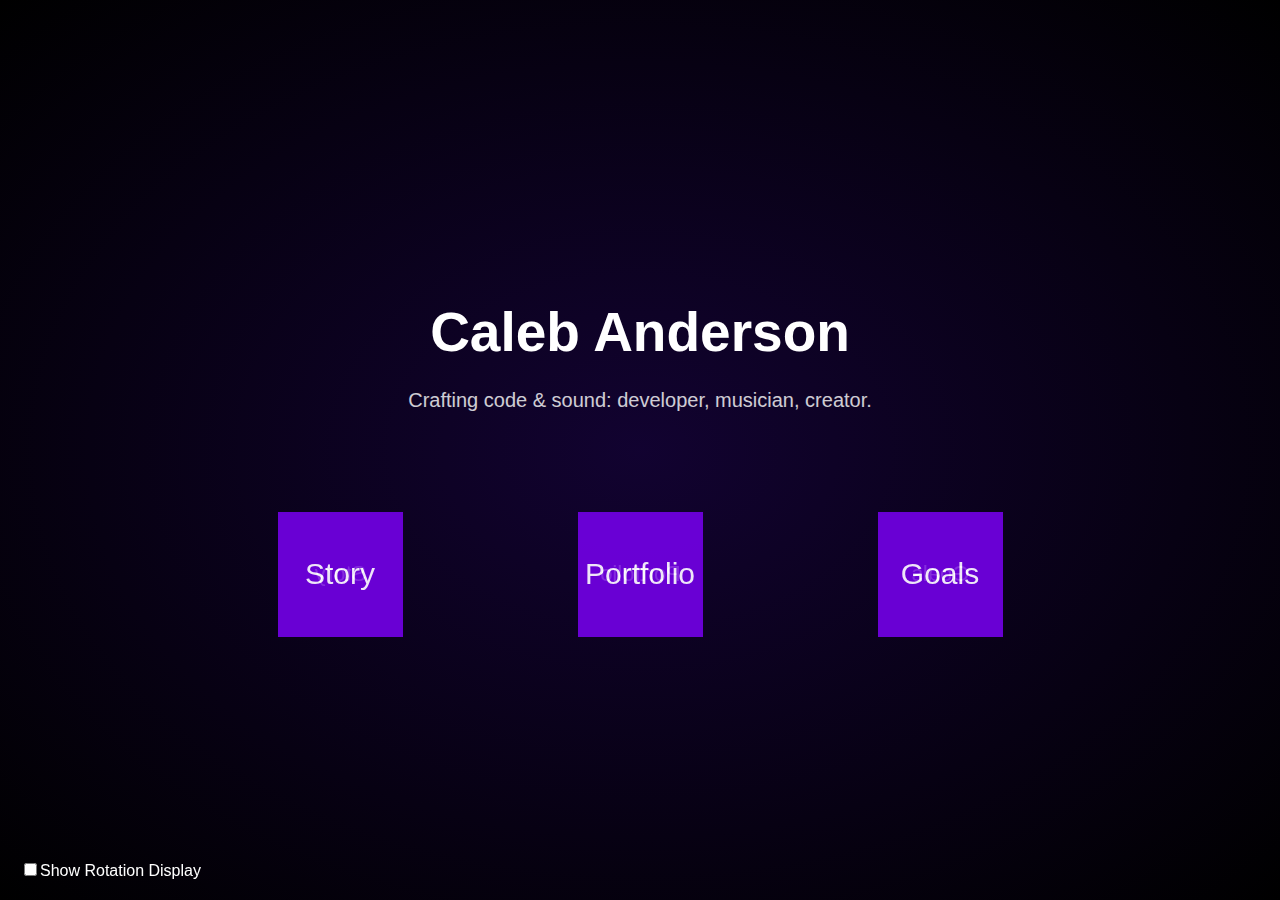
<file: index.html>
<!DOCTYPE html>
<html>
<head>
    <meta http-equiv="Refresh" content="0; url=homepage/">
</head>
<body>
    <p>If you are not redirected, <a href="homepage/">click here</a> to go to the homepage.</p>
</body>
</html>
</file>
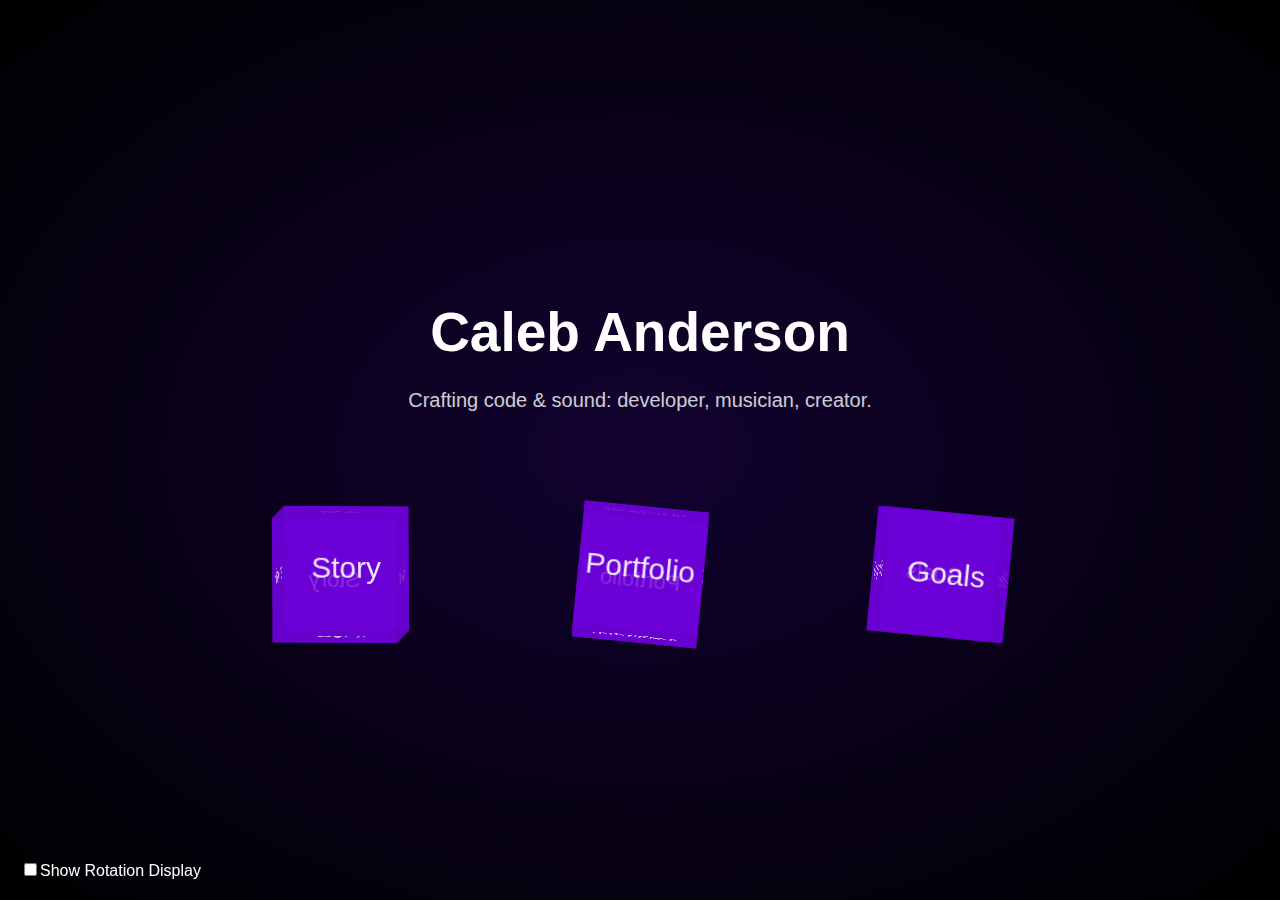
<file: homepage/index.html>
<!DOCTYPE html>
<html lang="en">
<head>
    <meta charset="UTF-8" />
    <meta name="viewport" content="width=device-width, initial-scale=1.0" />
    <title>Caleb Anderson</title>
    <link rel="stylesheet" href="style.css" />
</head>
<body>
    <div class="content-container">
        <h1>Caleb Anderson</h1>
        <p class="subtitle">Crafting code & sound: developer, musician, creator.</p>
        <div class="checkbox-container">
            <label>
                <input type="checkbox" id="toggleRotation" checked>Show Rotation Display
            </label>
        </div>
        <div class="button-container">
            <a href="../story/index.html" class="button">
                <div class="face front">Story</div>
                <div class="face back">Story</div>
                <div class="face top">故事</div>
                <div class="face bottom">कहानी</div>
                <div class="face left">Histoire</div>
                <div class="face right">Historia</div>
                <span class="rotation-display">(0, 0, 0)</span>
            </a>
            <a href="../portfolio/index.html" class="button">
                <div class="face front">Portfolio</div>
                <div class="face back">Portfolio</div>
                <div class="face top">投资组合</div>
                <div class="face bottom">पोर्टफोलियो</div>
                <div class="face left">Portefeuille</div>
                <div class="face right">Portafolio</div>
                <span class="rotation-display">(0, 0, 0)</span>
            </a>
            <a href="../goals/index.html" class="button">
                <div class="face front">Goals</div>
                <div class="face back">Goals</div>
                <div class="face top">目标</div>
                <div class="face bottom">लक्ष्य</div>
                <div class="face left">Objectifs</div>
                <div class="face right">Objetivos</div>
                <span class="rotation-display">(0, 0, 0)</span>
            </a>
        </div>
    </div>
    <script src="script.js"></script>
</body>
</html>
</file>
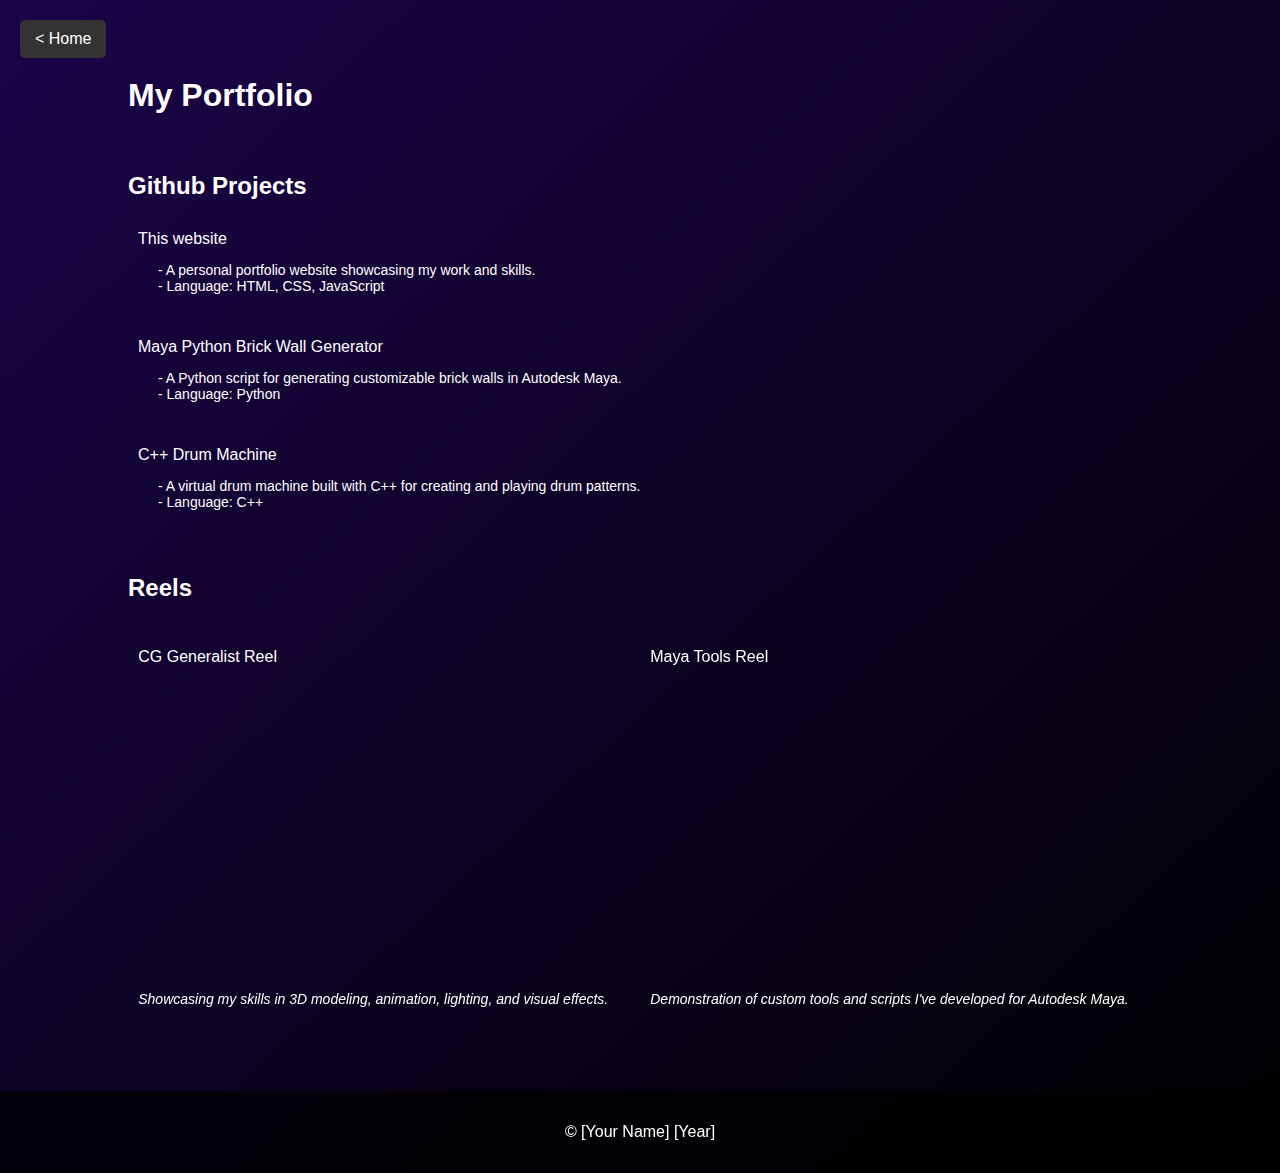
<file: portfolio/index.html>
<!DOCTYPE html>
<html lang="en">
<head>
    <meta charset="UTF-8">
    <meta name="viewport" content="width=device-width, initial-scale=1.0">
    <title>Portfolio</title>
    <link rel="stylesheet" href="style.css">
</head>
<body>
    <div class="content-wrapper">
        <div class="container">
            <header>
                <a href="../homepage/" class="home-button">&lt; Home</a>
                <h1>My Portfolio</h1>
            </header>
            <section class="projects">
                <h2>Github Projects</h2>
                <ul>
                    <li>
                        <a href="https://github.com/yourusername/project1">This website</a>
                        <p class="description">- A personal portfolio website showcasing my work and skills. <br> - Language: HTML, CSS, JavaScript</p>
                    </li>
                    <li>
                        <a href="https://github.com/yourusername/project2">Maya Python Brick Wall Generator</a>
                        <p class="description">- A Python script for generating customizable brick walls in Autodesk Maya. <br> - Language: Python</p>
                    </li>
                    <li>
                        <a href="https://github.com/yourusername/project3">C++ Drum Machine</a>
                        <p class="description">- A virtual drum machine built with C++ for creating and playing drum patterns. <br> - Language: C++</p>
                    </li>
                </ul>
            </section>
            <section class="reels">
                <h2>Reels</h2>
                <div class="reel-container">
                    <div class="video-container">
                        <p>CG Generalist Reel</p>
                        <iframe src="https://player.vimeo.com/video/00000000" frameborder="0" allow="autoplay; fullscreen" allowfullscreen></iframe>
                        <p class="reel-description">Showcasing my skills in 3D modeling, animation, lighting, and visual effects.</p>
                    </div>
                    <div class="video-container">
                        <p>Maya Tools Reel</p>
                        <iframe src="https://player.vimeo.com/video/00000001" frameborder="0" allow="autoplay; fullscreen" allowfullscreen></iframe>
                        <p class="reel-description">Demonstration of custom tools and scripts I've developed for Autodesk Maya.</p>
                    </div>
                </div>
            </section>
        </div>
    </div>
    <footer>
        <p>&copy; [Your Name] [Year]</p>
    </footer>
    <script src="script.js"></script>
</body>
</html>
</file>
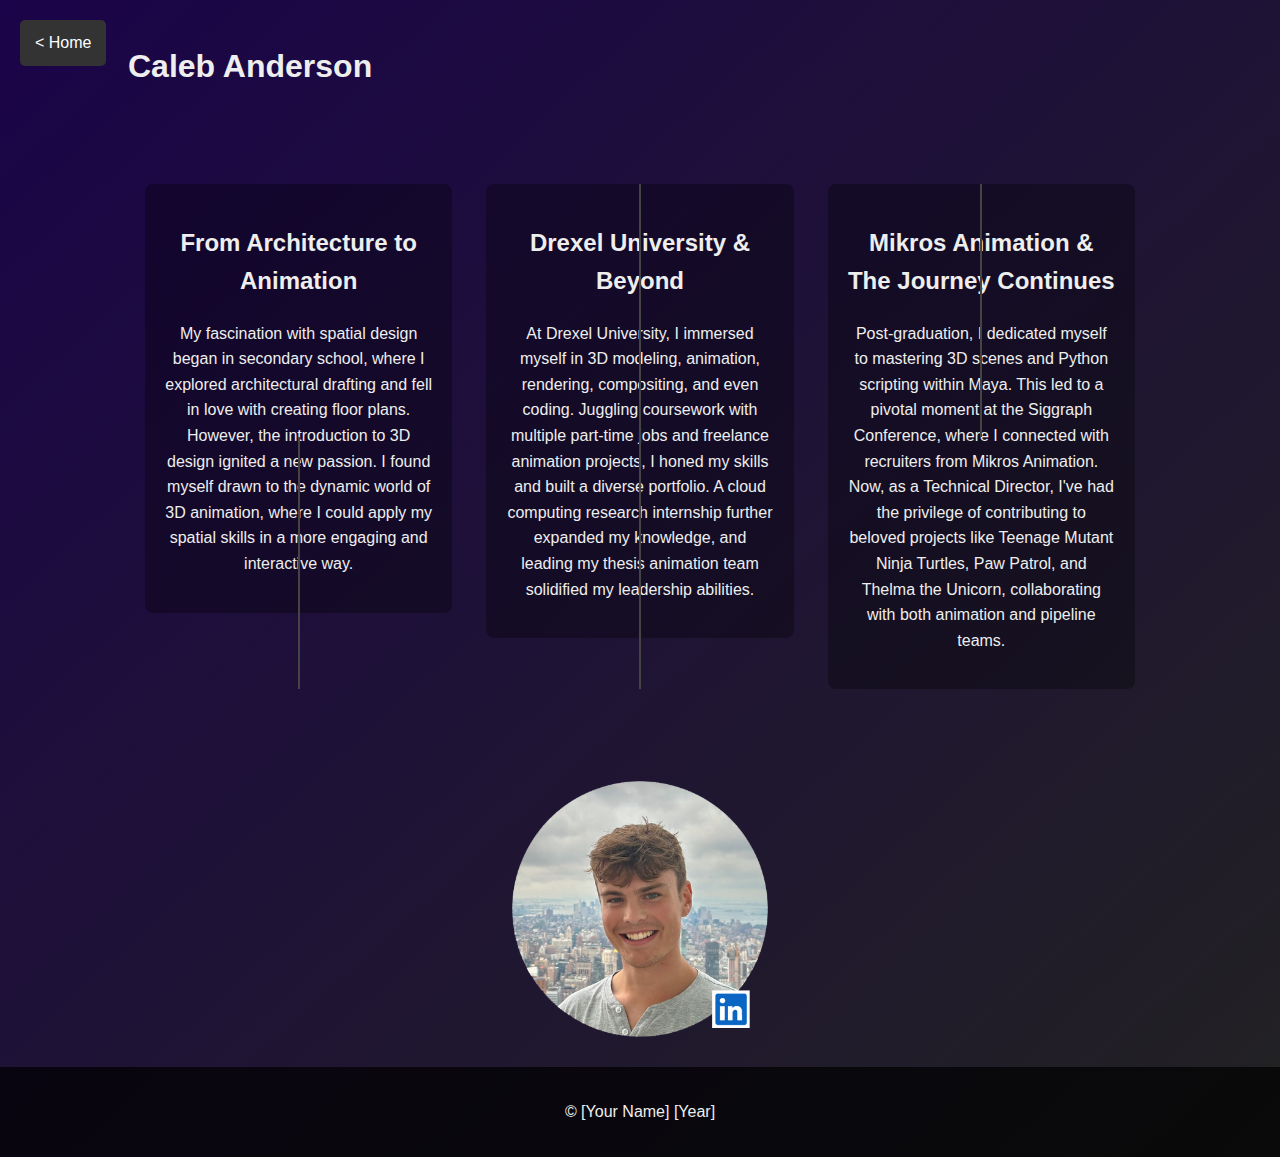
<file: story (old)/index.html>
<!DOCTYPE html>
<html lang="en">
<head>
    <meta charset="UTF-8">
    <meta name="viewport" content="width=device-width, initial-scale=1.0">
    <title>Caleb Anderson - Story</title>
    <link rel="stylesheet" href="style.css">
</head>
<body>
    <div class="wrapper">
        <header>
            <a href="../homepage/" class="home-button">&lt; Home</a>
            <h1>Caleb Anderson</h1>
        </header>

        <div class="timeline-container">
            <div class="timeline">
                <div class="timeline-event" id="school">
                    <div class="timeline-content">
                        <h2>From Architecture to Animation</h2>
                        <p>Loading...</p>
                    </div>
                </div>
                <div class="timeline-event" id="university">
                    <div class="timeline-content">
                        <h2>Drexel University & Beyond</h2>
                        <p>Loading...</p>
                    </div>
                </div>
                <div class="timeline-event" id="career">
                    <div class="timeline-content">
                        <h2>Mikros Animation & The Journey Continues</h2>
                        <p>Loading...</p>
                    </div>
                </div>
            </div>
        </div>

        <div class="image-container">
            <a href="https://www.linkedin.com/" target="_blank">
                <img src="linkedin_profile_picture.png" alt="Caleb Anderson's LinkedIn Profile">
            </a>
        </div>
    </div>

    <footer>
        <p>&copy; [Your Name] [Year]</p>
    </footer>
    <script src="script.js"></script>
</body>
</html>
</file>
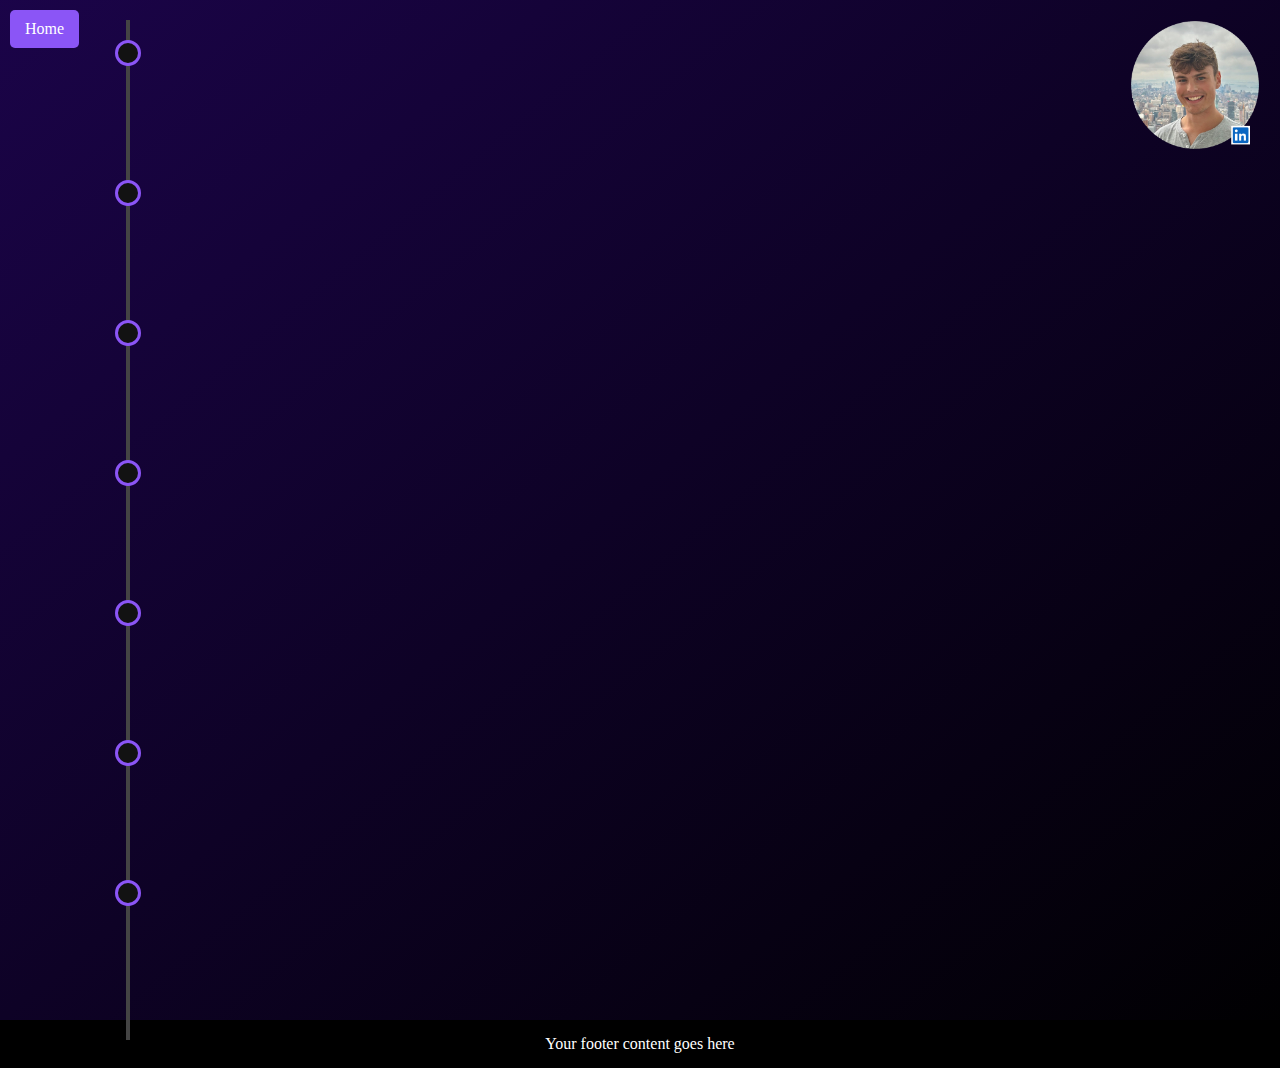
<file: story/index.html>
<!DOCTYPE html>
<html>
<head>
    <title>Timeline</title>
    <link rel="stylesheet" href="style.css">
</head>
<body>
    <a href="../homepage" class="home-button">Home</a>
    <div class="timeline-wrapper">
        <div class="timeline">
            <div class="container">
                <div class="content">
                    <h2>Event 1</h2>
                    <p>Description of Event 1 goes here.</p>
                </div>
            </div>
            <div class="container">
                <div class="content">
                    <h2>Event 2</h2>
                    <p>Description of Event 2 goes here.</p>
                </div>
            </div>
            <div class="container">
                <div class="content">
                    <h2>Event 3</h2>
                    <p>Description of Event 3 goes here.</p>
                </div>
            </div>
            <div class="container">
                <div class="content">
                    <h2>Event 4</h2>
                    <p>Description of Event 4 goes here.</p>
                </div>
            </div>
            <div class="container">
                <div class="content">
                    <h2>Event 5</h2>
                    <p>Description of Event 5 goes here.</p>
                </div>
            </div>
            <div class="container">
                <div class="content">
                    <h2>Event 6</h2>
                    <p>Description of Event 6 goes here.</p>
                </div>
            </div>
            <div class="container">
                <div class="content">
                    <h2>Event 7</h2>
                    <p>Description of Event 7 goes here.</p>
                </div>
            </div>
        </div>
    </div>
    <div class="image-container">
        <img src="linkedin_profile_picture.png" alt="Caleb Anderson">
    </div>
    <div class="footer">
        Your footer content goes here
    </div>
</body>
</html>
</file>
<file: homepage/style.css>
body {
    height: 100%;
    margin: 0;
    display: flex;
    align-items: center;
    justify-content: center;
    background: transparent;
}
html {
    height: 100%;
    margin: 0;
    display: flex;
    align-items: center;
    justify-content: center;
    background: radial-gradient(hsl(260, 90%, 10%) 0%, black 100%);
}

.content-container {
    text-align: center;
}

.button-container {
    display: flex;
    gap: 175px;
}

h1 {
    text-align: center;
    color: white;
    font-size: 55px;
    font-family: 'Arial', sans-serif;
    margin-bottom: 25px;
}

.subtitle {
    color: white; /* Adjust color if needed */
    font-size: 20px; /* Adjust font size as desired */
    margin-bottom: 100px; /* Adjust spacing as needed */
    font-family: 'Arial', sans-serif; /* Font matches h1 */
    opacity: 0.8; /* Adjust opacity as needed */
}

.checkbox-container {
    position: fixed;
    bottom: 20px; /* Adjust spacing from the bottom */
    left: 20px; /* Adjust spacing from the left */
}

.checkbox-container label {
    color: white; /* Make label text white */
    font-family: Arial, sans-serif;
    cursor: pointer; /* Indicate interactivity */
}

.button {
    width: 125px;
    height: 125px;
    position: relative;
    transform-style: preserve-3d;
    transform: rotateY(0deg);
    transition: transform 0.6s;
}

.face {
    position: absolute;
    display: flex;
    align-items: center;
    justify-content: center;
    color: white;
    font-size: 30px;
    font-family: Arial, sans-serif;
    background-color: hsla(270, 100%, 43%, 0.9);
    width: 125px;
    height: 125px;
    overflow: hidden;
    /* backface-visibility: hidden;*/
}

.front {
    transform: translateZ(62.5px);
    opacity: 0.9;
}

.back {
    transform: rotateY(180deg) translateZ(62.5px);
    opacity: 0.9;
    font-size: 22px;
}

.top {
    transform: rotateX(90deg) translateZ(62.5px);
    opacity: 0.7;
    font-size: 22px;
}

.bottom {
    transform: rotateX(-90deg) translateZ(62.5px);
    opacity: 0.7;
    font-size: 22px;
}

.left {
    transform: rotateY(-90deg) translateZ(62.5px);
    opacity: 0.7;
    font-size: 22px;
}

.right {
    transform: rotateY(90deg) translateZ(62.5px);
    opacity: 0.7;
    font-size: 22px;
}

.button:hover {
    transform: rotateY(360deg);
}

.rotation-display {
    position: absolute;
    bottom: -30px; /* Position below the button */
    width: 100%;
    text-align: center;
    color: white;
    font-family: Arial, sans-serif;
}
</file>
<file: portfolio/style.css>
body {
    font-family: sans-serif;
    margin: 0;
    padding: 0;
    color: white; /* White text for contrast */
    background: linear-gradient(to bottom right, hsl(260, 90%, 15%), black 100%);
    display: flex; /* Enable Flexbox layout */
    flex-direction: column; /* Arrange elements vertically */
    min-height: 100vh; /* Ensure the body takes up full viewport height */
    opacity: 0; /* Start with 0 opacity (hidden) */
    transition: opacity 0.5s ease-in-out; /* Add the transition for smooth fading */
}

.fade-in { /* Class to be added after the DOM content is loaded */
    opacity: 1; /* Make visible after the transition */
}

.content-wrapper {
    flex: 1;
}

/* Container Styling (Shared with Goals Page) */
.container {
    max-width: 80%; /* Adjust to control width */
    margin: 20px auto; /* Center the container horizontally */
    padding: 20px;
}

/* Header Styling (Shared with Goals Page) */
header {
    text-align: left;
    padding: 1em 0;
}

h1, h2 {
    color: #ffffff;
}

/* Other Styles... (Your existing styles for .projects, .reels, etc.) */
.projects ul {
    list-style: none;
    padding: 0;
}

.projects li {
    margin: 10px 0;
    padding: 10px;
}

.reels h2 {
    padding-top: 20px;
}

.reel-container {
    display: flex;
    justify-content: space-around; /* Added for better spacing between videos */
    flex-wrap: wrap; /* Allow videos to wrap if they don't fit side by side */
}

.video-container {
    padding: 10px;
    width: 48%; /* Adjusted to accommodate flex-wrap and potential responsiveness */
    margin-bottom: 20px; /* Add margin for better visual separation */
}

iframe {
    width: 100%;
    height: 300px;
}

a {
    color: #ffffff;
    text-decoration: none;
}

    a:hover {
        text-decoration: underline;
    }

.description {
    padding-left: 20px; /* Adjust indentation as needed */
    font-size: 14px; /* Adjust description font size */
}

.reel-description {
    font-style: italic;
    font-size: 14px;
    margin-top: 5px;
}

/* Footer Styling (Shared with Goals Page) */
footer {
    text-align: center;
    padding: 1em 0;
    background-color: rgba(0, 0, 0, 0.7); /* Darker semi-transparent black */
}

.home-button {
    position: absolute;
    top: 20px;
    left: 20px;
    padding: 10px 15px;
    background-color: #333; /* Dark gray */
    color: white;
    text-decoration: none;
    border-radius: 5px;
}
</file>
<file: story (old)/style.css>
body {
    font-family: sans-serif;
    line-height: 1.6;
    margin: 0;
    background: linear-gradient(to bottom right, hsl(260, 90%, 15%), #222);
    color: #eee;
    display: flex;
    flex-direction: column;
    min-height: 100vh;
}

.wrapper {
    display: flex;
    flex-direction: column;
    flex: 1;
    align-items: center;
    width: 100%;
}

header {
    width: 80%;
    padding: 20px;
    text-align: left;
}

.timeline-container {
    width: 80%;
    margin: 50px auto;
    position: relative;
}

.timeline {
    display: flex;
    justify-content: space-around;
}

.timeline-event {
    flex: 0 0 30%;
    text-align: center;
    position: relative;
}

    .timeline-event::before {
        content: '';
        position: absolute;
        top: 0;
        left: 50%;
        transform: translateX(-50%);
        width: 2px;
        height: 100%;
        background-color: #444;
    }

    .timeline-event:first-child::before {
        height: 50%;
        top: 50%;
    }

    .timeline-event:last-child::before {
        height: 50%;
    }

.timeline-content {
    background-color: rgba(0, 0, 0, 0.3);
    padding: 20px;
    border-radius: 8px;
}

.image-container {
    margin-top: 20px;
    text-align: center;
}

    .image-container img {
        max-width: 300px; /* Adjust as needed */
    }

.home-button {
    position: absolute;
    top: 20px;
    left: 20px;
    padding: 10px 15px;
    background-color: #333;
    color: white;
    text-decoration: none;
    border-radius: 5px;
}

footer {
    width: 100%;
    text-align: center;
    padding: 1em 0;
    background-color: rgba(0, 0, 0, 0.7);
    margin-top: auto; /* Push footer to bottom */
}
</file>
<file: story/style.css>
html, body {
    padding: 0;
    margin: 0;
}

body {
    background: linear-gradient(to bottom right, hsl(260, 90%, 15%), black 100%);
    color: white;
}

.home-button {
    position: fixed;
    top: 10px;
    left: 10px;
    padding: 10px 15px;
    background-color: hsl(260, 90%, 65%);
    color: white;
    border: none;
    border-radius: 5px;
    text-decoration: none;
    z-index: 10;
}

.timeline-wrapper {
    display: flex;
    flex-direction: column;
    justify-content: center;
    min-height: 100vh;
}

.timeline {
    display: flex;
    flex-direction: column;
    justify-content: flex-start;
    align-items: flex-start;
    position: relative;
    width: 40%;
    padding: 20px 0;
    margin-left: -10%;
}

    .timeline::after {
        content: '';
        position: absolute;
        width: 4px;
        height: 100%;
        background-color: #444444;
        left: 50%;
        transform: translateX(-50%);
    }

.container {
    position: relative;
    flex: 0 0 100px;
    margin: 20px 0;
    overflow: visible;
    width: 100%;
}

    .container::after {
        content: '';
        position: absolute;
        width: 20px;
        height: 20%;
        background-color: #121212;
        border: 3px solid hsl(260, 90%, 65%);
        border-radius: 50%;
        left: 50%;
        transform: translateX(-50%);
        z-index: 1;
        transition: transform 0.3s ease;
    }

    .container:hover::after {
        transform: translateX(-50%) scale(1.2);
    }

    .container .content {
        position: absolute;
        opacity: 0;
        transition: opacity 0.3s ease;
        left: 54%;
        bottom: 20%;
    }

    .container:hover .content {
        opacity: 1;
    }

.content {
    padding: 15px 20px;
    background-color: #242424;
    border-radius: 6px;
    box-shadow: 0 2px 10px rgba(0, 0, 0, 0.3);
    width: 70%;
    height: auto;
}

    .content h2 {
        color: hsl(260, 90%, 65%);
    }

.image-container {
    position: fixed;
    top: 10px;
    right: 10px;
    text-align: center;
}

    .image-container img {
        max-width: 150px;
        height: auto;
        border-radius: 5px;
    }

.footer {
    background-color: black;
    color: white;
    width: 100%;
    text-align: center;
    padding: 15px 0;
}
</file>
